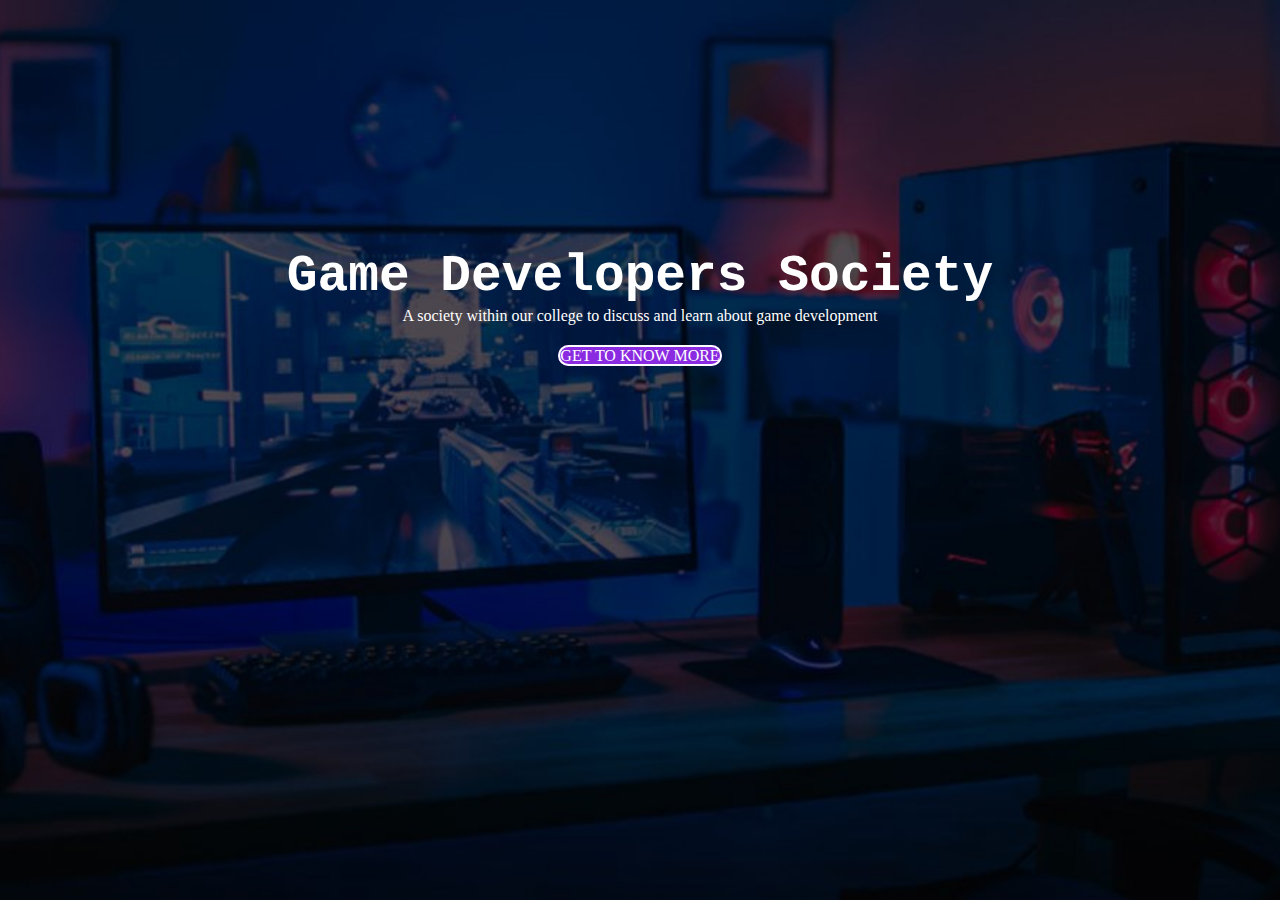
<file: index.html>
<html>
<head> 
    <meta charset ="utf-8">
    <meta name="viewport" content ="width=device-width, initial-scale=1">
    <title> game development</title>
    <link rel = "stylesheet" href="./css/welcome.css">
    <link rel="stylesheet" href="https://stackpath.bootstrapcdn.com/bootstrap/4.3.1/css/bootstrap.min.css" integrity="sha384-ggOyR0iXCbMQv3Xipma34MD+dH/1fQ784/j6cY/iJTQUOhcWr7x9JvoRxT 2MZw1T" crossorigin="anonymous"> 
    <script src="https://stackpath.bootstrapcdn.com/bootstrap/4.3.1/js/bootstrap.min.js" integrity="sha384-JjSmVgyd0p3pXB1rRibZUAYoIIy6OrQ6VrjIEaFf/nJGzIxFDsf4x0xIM+B07j RM" crossorigin="anonymous"></script> 
    <style> h1{ font-size:4vw; font-family: 'Courier New', Courier, monospace; } </style> 
</head> 
<body background = "image/welcome.jpg">
    <div class ="container">
        <div class="text"> 
            <h1>Game Developers Society</h1> 
            <p>A society within our college to discuss and learn about game development</p> 
            <a href = "content.html" style="text-decoration: none;" class = "btn btn-default btn-sm">GET TO KNOW MORE</a> 
        </div> 
    </div> 
</body>
</html
</file>
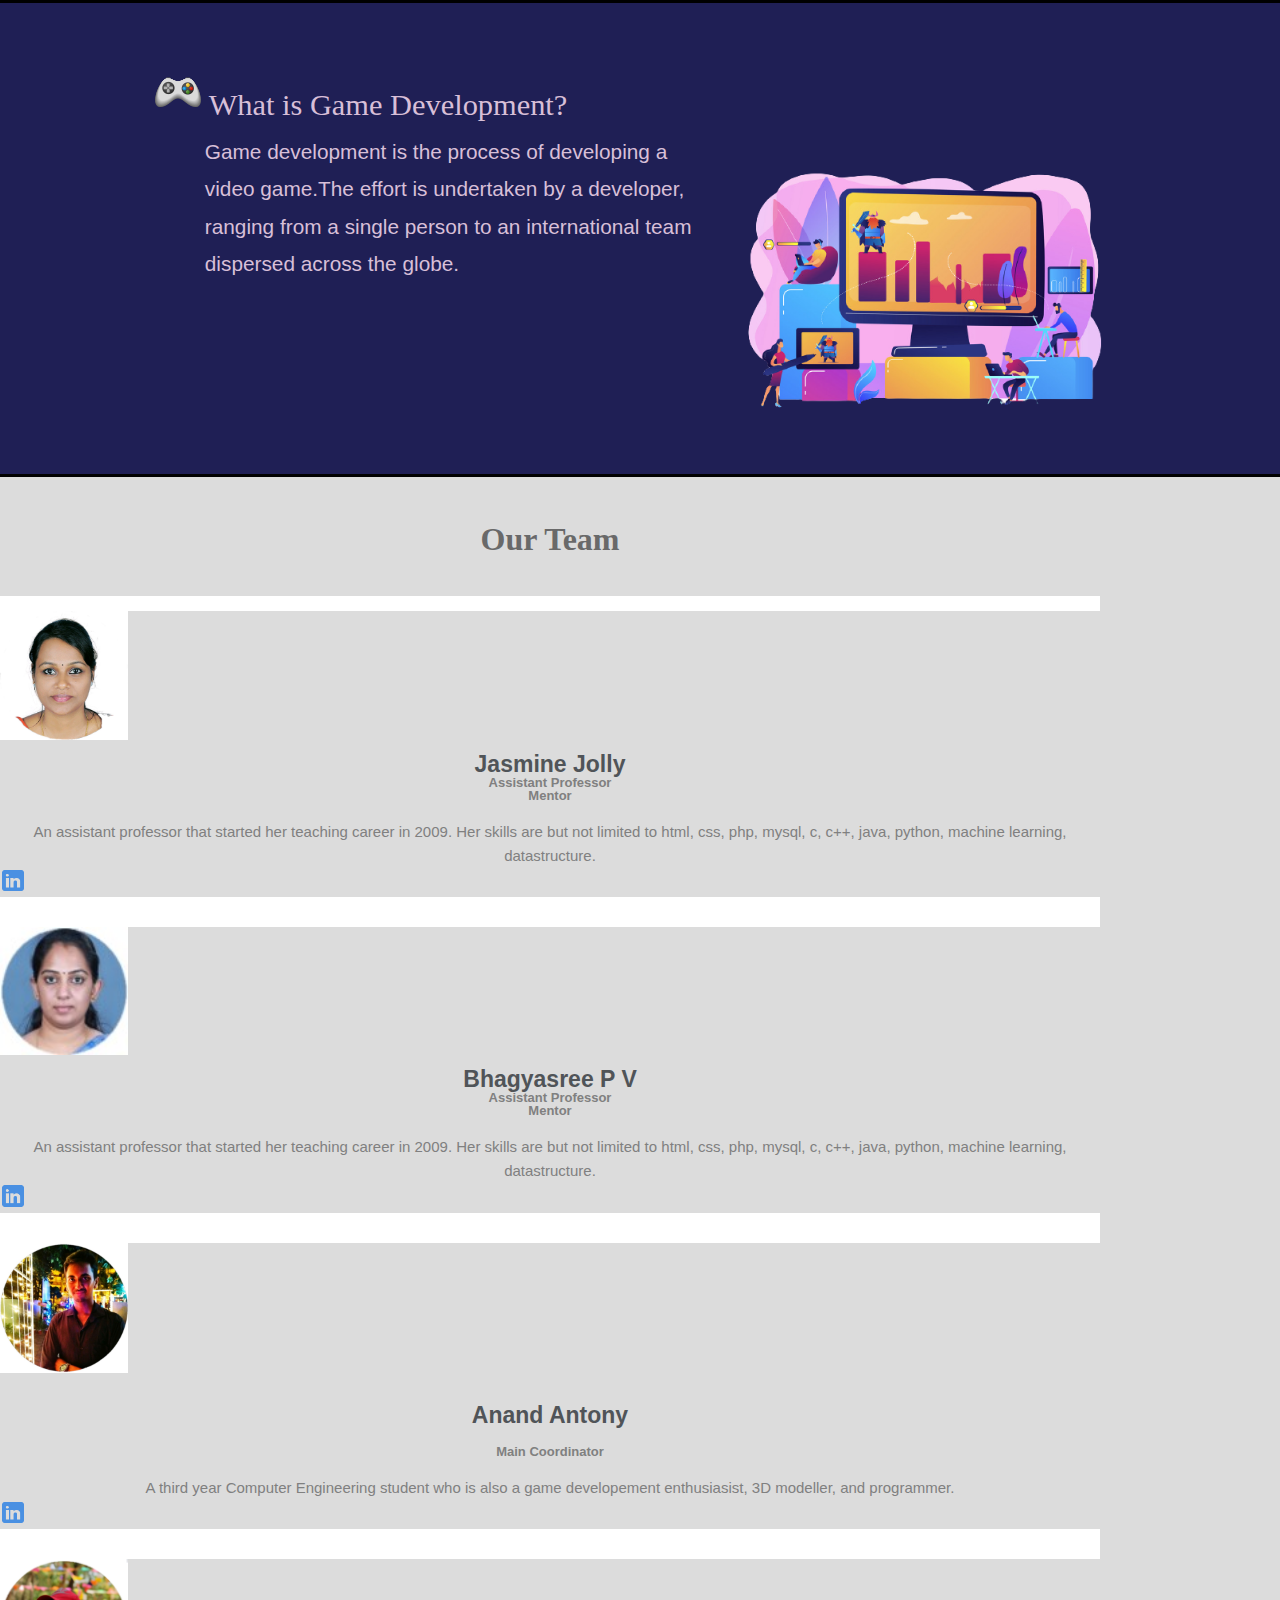
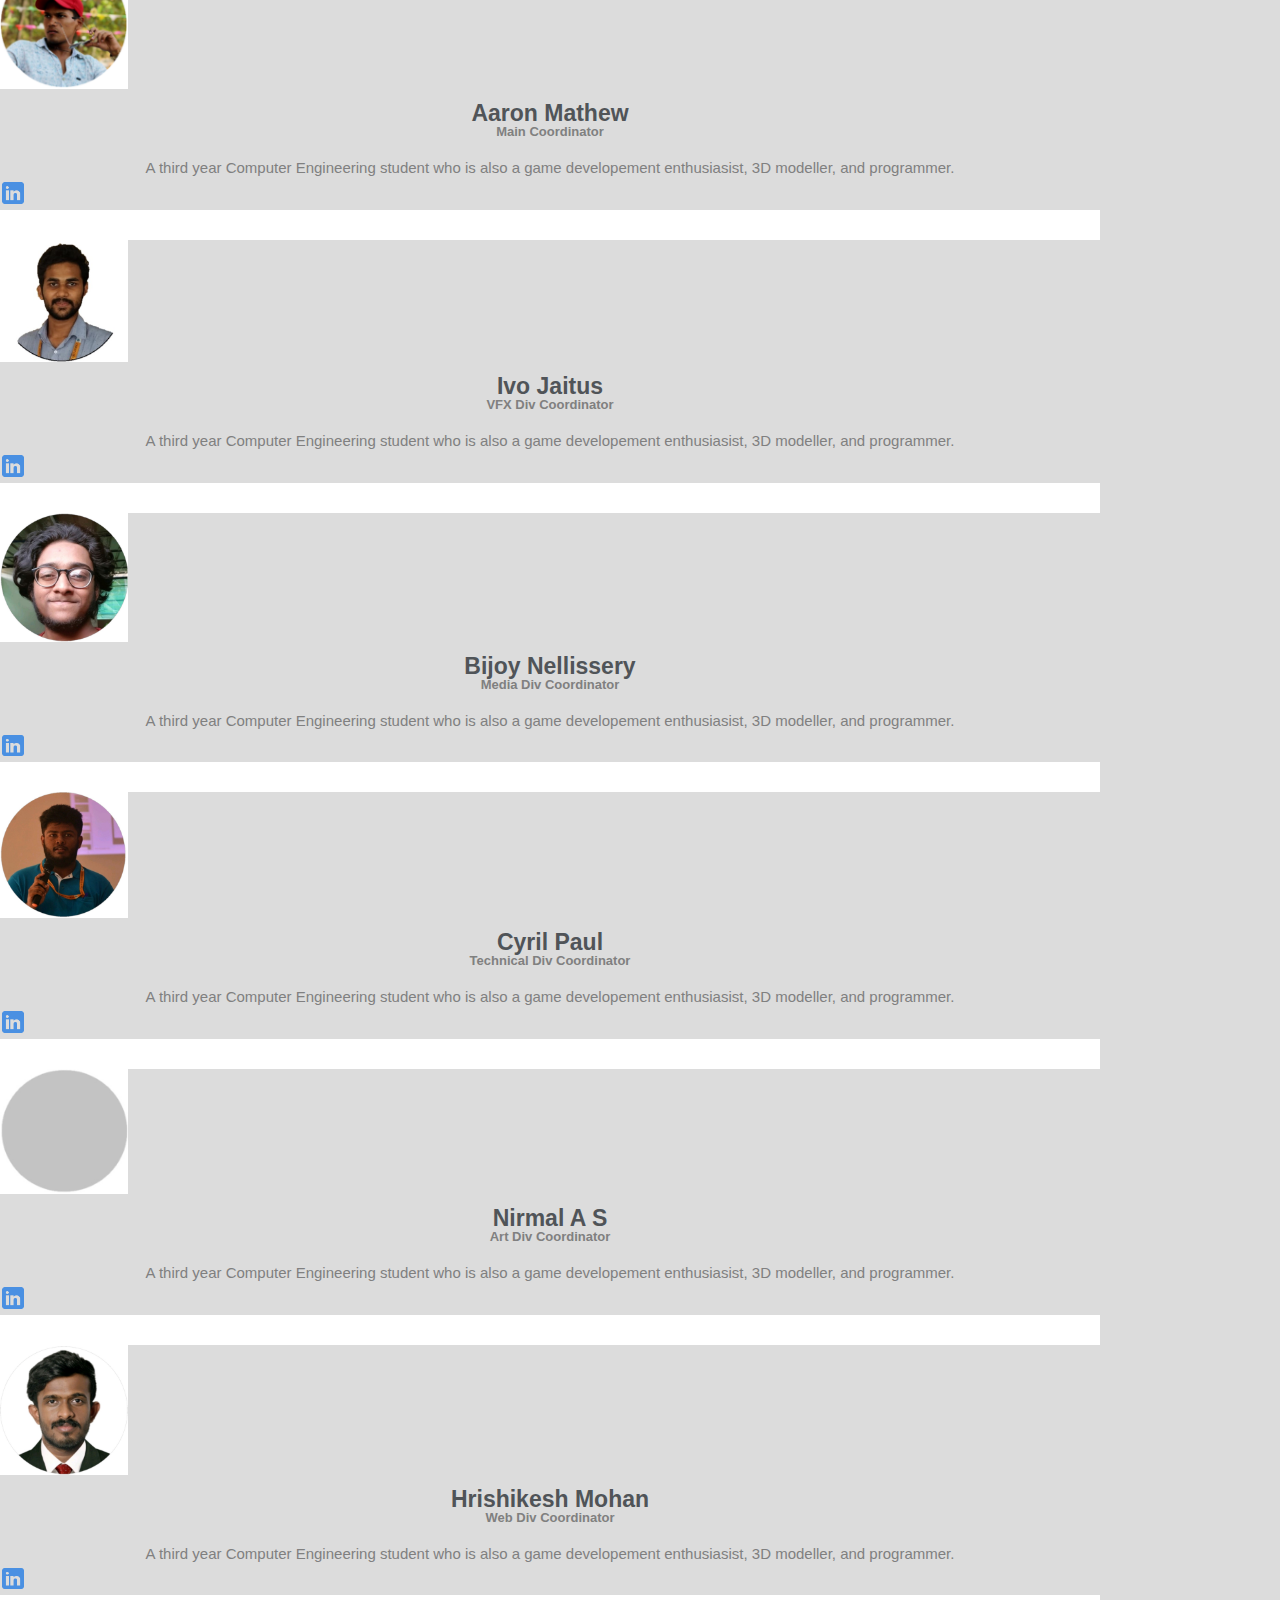
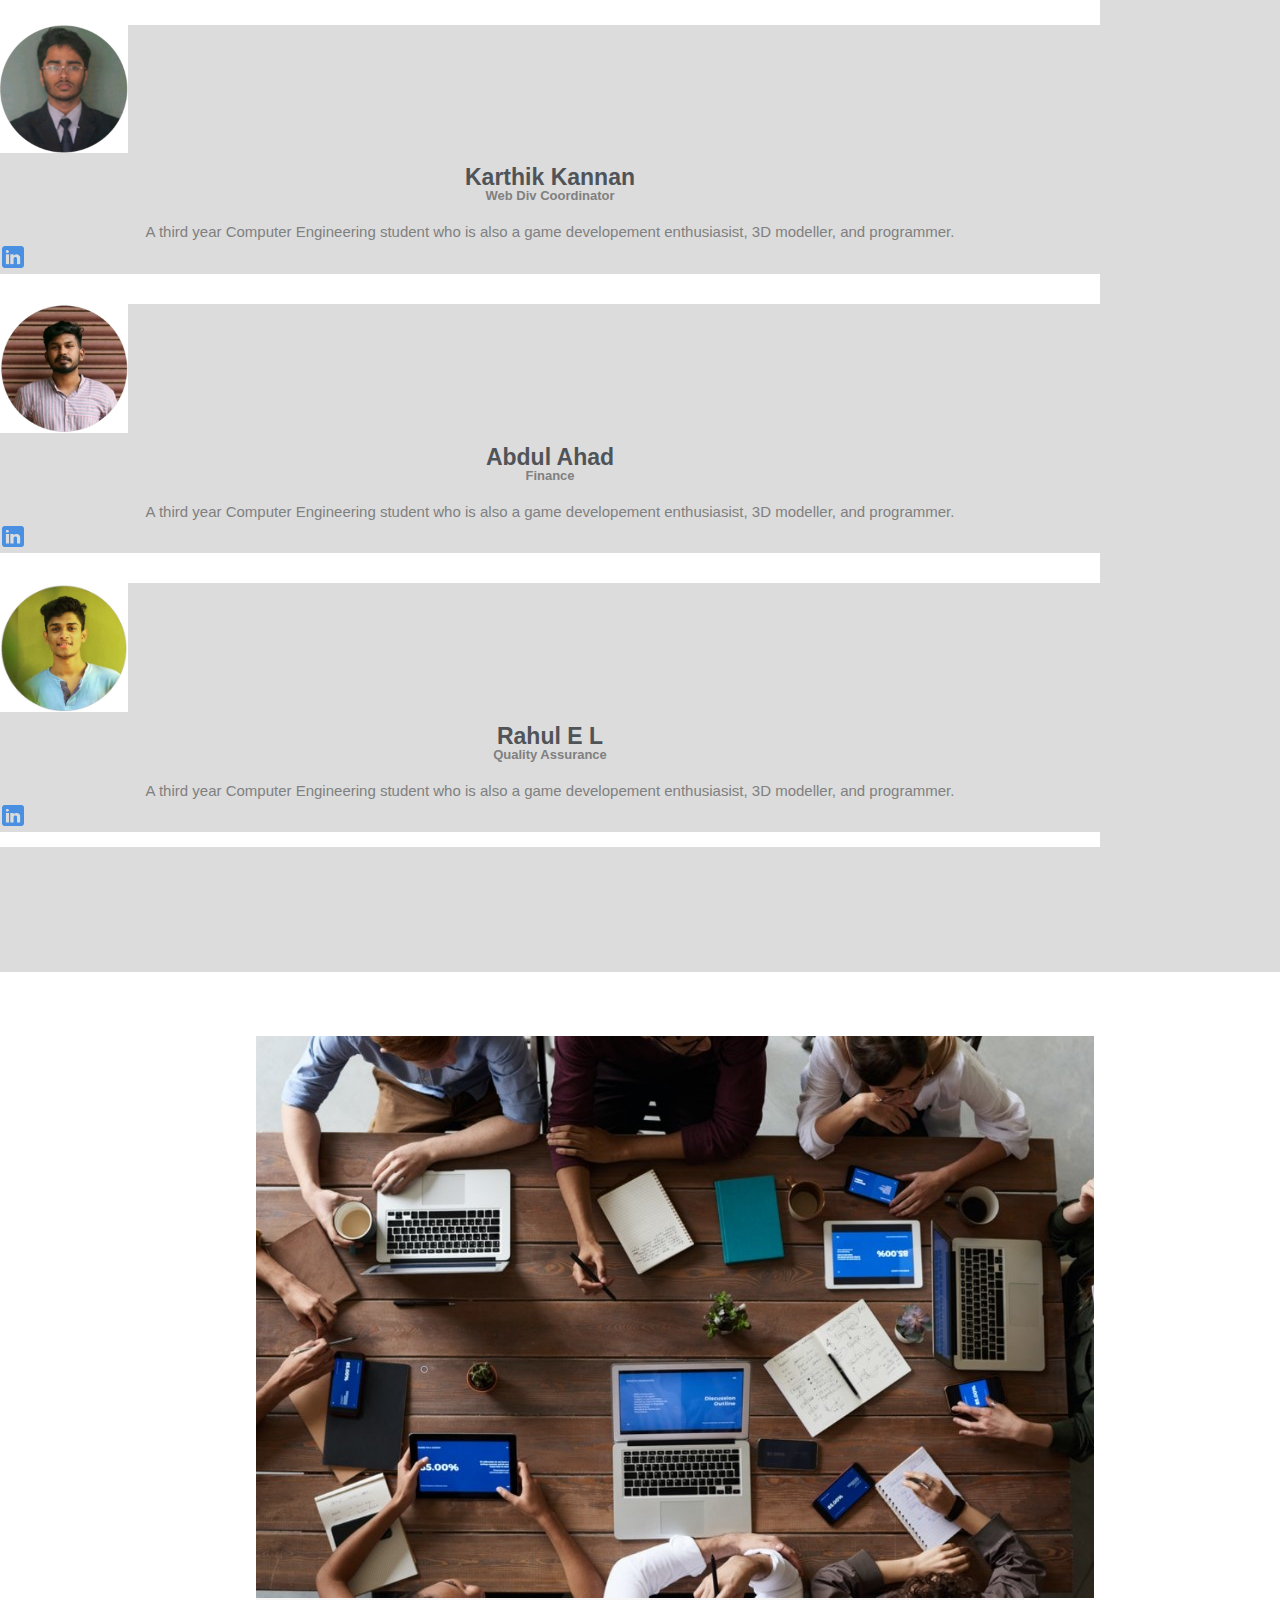
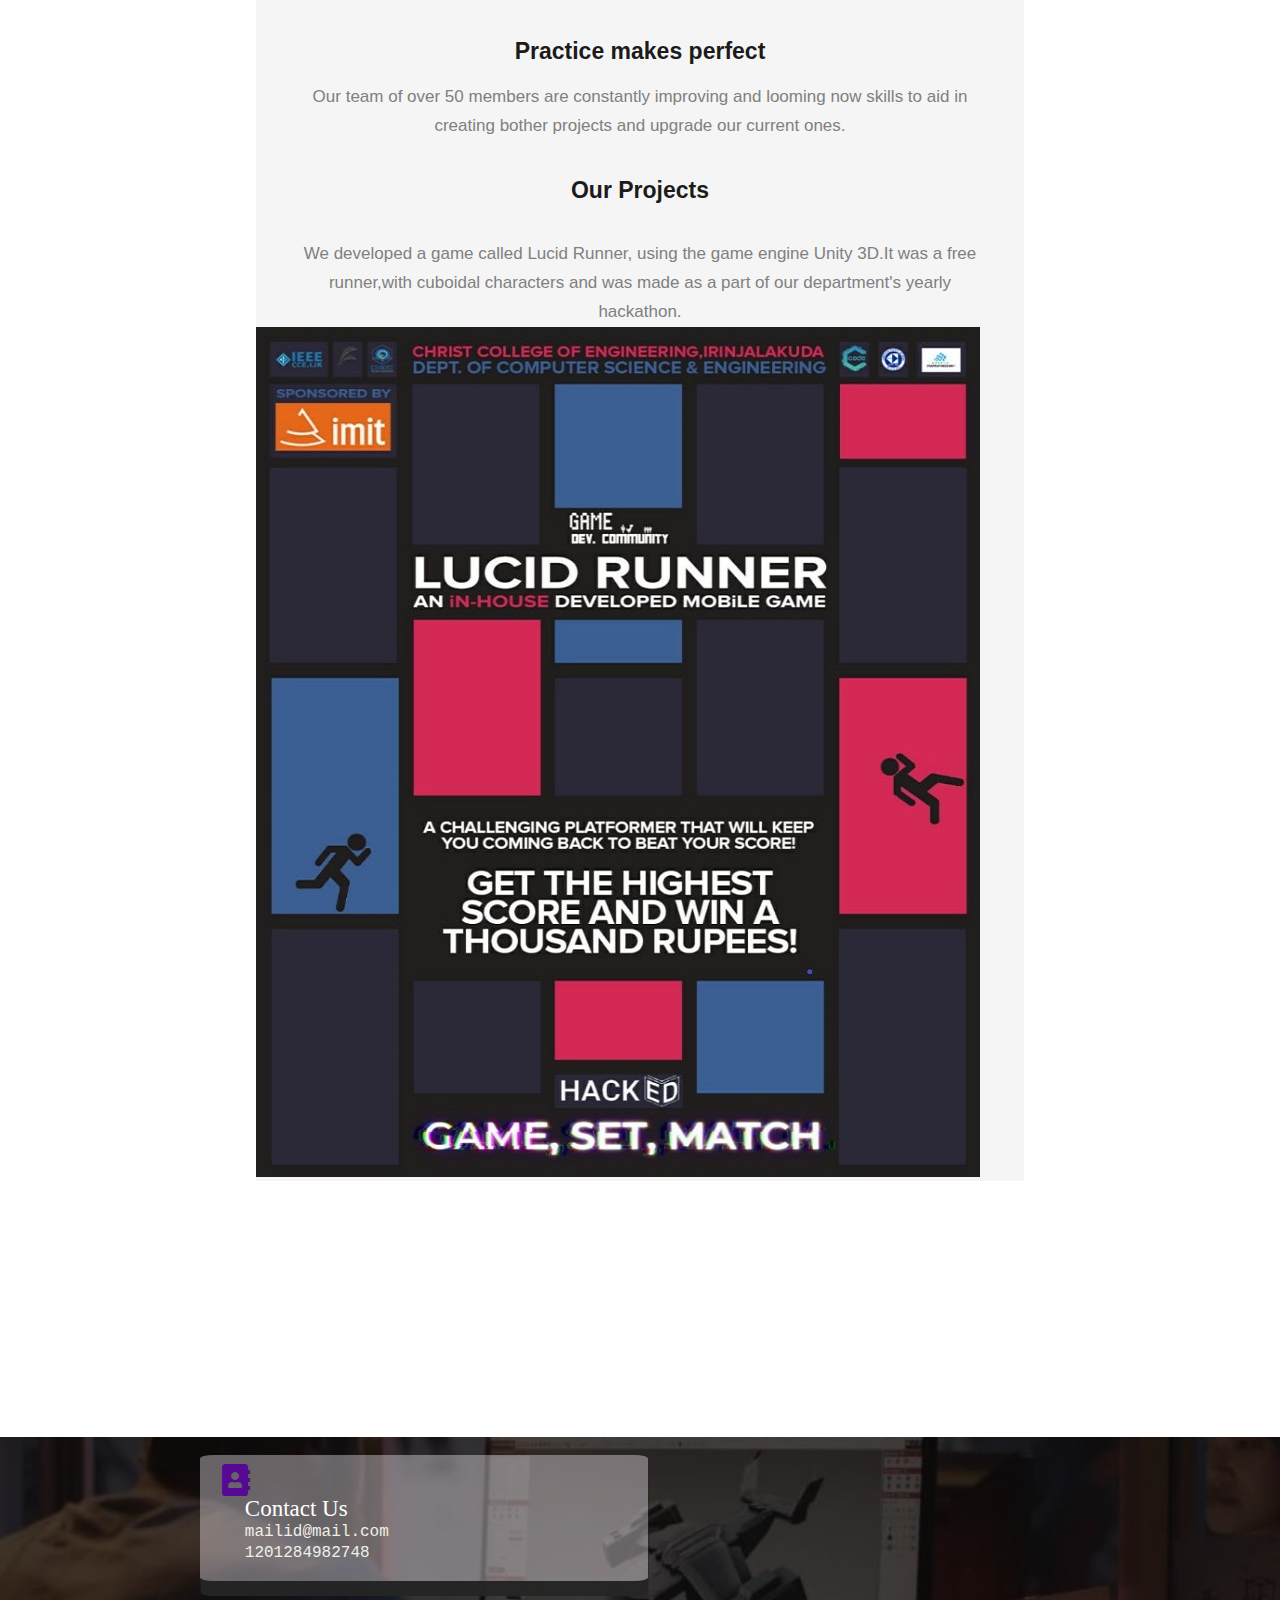
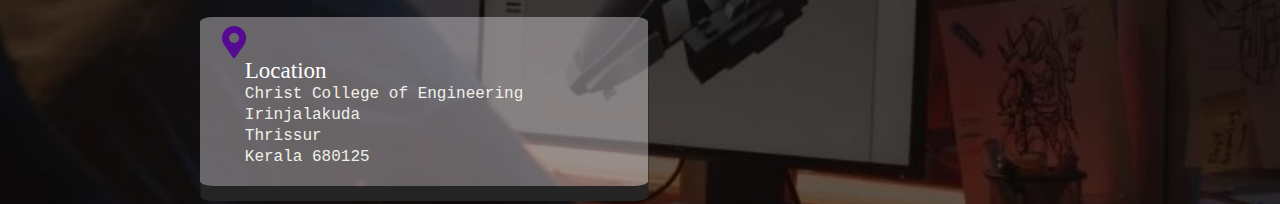
<file: content.html>
<!DOCTYPE html>
<html lang="en">
<head>
    
    <title>cce/game-development-club/</title>

    <link rel="stylesheet" href="./css/ourteam.css">
    
    <link rel="stylesheet" href="https://cdnjs.cloudflare.com/ajax/libs/font-awesome/5.15.3/css/all.min.css">
    <link href="https://cdn.jsdelivr.net/npm/bootstrap@5.0.0-beta3/dist/css/bootstrap.min.css" rel="stylesheet" integrity="sha384-eOJMYsd53ii+scO/bJGFsiCZc+5NDVN2yr8+0RDqr0Ql0h+rP48ckxlpbzKgwra6" crossorigin="anonymous">

</head>
<body>

<!-- What is game development -->
    <div class="main ">
        <h2><img src="image/icons8-video-game-48.png" display:inline; alt="icon"> What is Game Development? </h2>
        <p><img src="image/2nd.png" alt=""  width="450px" style="float: right" >
            Game development is the process of developing a video game.The effort is undertaken by
            a developer, ranging from a single person to an international team dispersed across the globe.        
        </p>
    </div>
<!-- end of what is -->


<!-- our team begins -->
    <div class="block">
    <div class="container " style="width: 1100px;">
        <h1>Our Team</h2>
            
        <div class="row mx-md-n7 row-cols-2 row-cols-lg-3 g-2 g-lg-5 ">

        <div class="col px-md-5 ">
            <div class="p-3 border bg-white">
                <div class="p-box">
                    <div class="photos d-flex justify-content-center">
                        <img src="./image/jasmine.jpg" alt="photo">
                    </div>
                    <h3> <br> Jasmine Jolly</h3>
                    <br>
                    <h4>Assistant Professor <br> Mentor</h4>
                    <br>
                    <p>An assistant professor that started her teaching career in 2009. Her skills are but not limited to html, css, php, mysql, c, c++, java, python, machine learning, datastructure.</p>
                    <a href="https://www.linkedin.com/in/jasmine-jolly-7aa15880">
                        <div class="li d-flex justify-content-center"> 
                            <img src="./image/linkedIn.png" alt="linkedIn" /> 
                        </div> 
                    </a>
                </div>
            </div>
        </div>

        <div class="col px-md-5">
            <div class="p-3 border bg-white">
                <div class="p-box">
                    <div class="photos d-flex justify-content-center">
                        <img src="./image/bhagyasree.jpg" alt="photo">
                    </div>
                    <h3> <br> Bhagyasree P V</h3>
                    <br>
                    <h4>Assistant Professor <br> Mentor</h4>
                    <br>
                    <p>An assistant professor that started her teaching career in 2009. Her skills are but not limited to html, css, php, mysql, c, c++, java, python, machine learning, datastructure.</p>
                    <a href="">
                        <div class="li d-flex justify-content-center">
                            <img src="./image/linkedIn.png" alt="linkedIn" > 
                        </div>
                    </a>
                </div>
            </div>
        </div>

        <div class="col px-md-5">
            <div class="p-3 border bg-white ">
                <div class="p-box ">
                    <div class="photos  d-flex justify-content-center">
                        <img src="./image/anand.jpg" alt="photo">
                    </div><br>
                    <h3> <br> Anand Antony</h3>
                    <br><br>
                    <h4>Main Coordinator</h4>
                    <br>
                    <p>A third year Computer Engineering  student who is also a game developement enthusiasist, 3D modeller, and programmer.</p>
                    <a href="https://www.linkedin.com/in/anandantony99">
                        <div class="li d-flex justify-content-center">
                            <img src="./image/linkedIn.png" alt="linkedIn" >
                        </div>
                    </a>
                </div>
            </div>
        </div>

        <div class="col px-md-5">
            <div class="p-3 border bg-white">
                <div class="p-box">
                    <div class="photos d-flex justify-content-center">
                        <img src="./image/aaron.png" alt="photo">
                    </div>
                    <h3> <br> Aaron Mathew</h3>
                    <br>
                    <h4>Main Coordinator</h4>
                    <br>
                    <p>A third year Computer Engineering  student who is also a game developement enthusiasist, 3D modeller, and programmer.</p>
                    <a href="https://www.linkedin.com/in/aaron-mathew-m">
                        <div class="li d-flex justify-content-center">
                            <img src="./image/linkedIn.png" alt="linkedIn" >
                        </div>
                    </a>
                </div>
            </div>
        </div>

        <div class="col px-md-5">
            <div class="p-3 border bg-white">
                <div class="p-box">
                    <div class="photos d-flex justify-content-center">
                        <img src="./image/ivo.jpg" alt="photo">
                    </div>
                    <h3> <br> Ivo Jaitus</h3>
                    <br>
                    <h4>VFX Div Coordinator</h4>
                    <br>
                    <p>A third year Computer Engineering  student who is also a game developement enthusiasist, 3D modeller, and programmer.</p>
                    <a href="">
                        <div class="li d-flex justify-content-center">
                            <img src="./image/linkedIn.png" alt="linkedIn" >
                        </div>
                    </a>
                </div>
            </div>
        </div>

        <div class="col px-md-5">
            <div class="p-3 border bg-white">
                <div class="p-box">
                    <div class="photos d-flex justify-content-center">
                        <img src="./image/bijoy.jpg" alt="photo">
                    </div>
                    <h3> <br> Bijoy Nellissery</h3>
                    <br>
                    <h4>Media Div Coordinator</h4>
                    <br>
                    <p>A third year Computer Engineering  student who is also a game developement enthusiasist, 3D modeller, and programmer.</p>
                    <a href="https://www.linkedin.com/in/bijoynellissery">
                        <div class="li d-flex justify-content-center">
                            <img src="./image/linkedIn.png" alt="linkedIn" >
                        </div>
                    </a>
                </div>
            </div>
        </div>

        <div class="col px-md-5">
            <div class="p-3 border bg-white">
                <div class="p-box">
                    <div class="photos d-flex justify-content-center">
                        <img src="./image/cyril.jpg" alt="photo">
                    </div>
                    <h3> <br> Cyril Paul</h3>
                    <br>
                    <h4>Technical Div Coordinator</h4>
                    <br>
                    <p>A third year Computer Engineering  student who is also a game developement enthusiasist, 3D modeller, and programmer.</p>
                    <a href="https://www.linkedin.com/in/cyrilpaul98">
                        <div class="li d-flex justify-content-center">
                            <img src="./image/linkedIn.png" alt="linkedIn" >
                        </div>
                    </a>
                </div>
            </div>
        </div>

        <div class="col px-md-5">
            <div class="p-3 border bg-white">
                <div class="p-box">
                    <div class="photos d-flex justify-content-center">
                        <img src="./image/nirmal.jpg" alt="photo">
                    </div>
                    <h3> <br> Nirmal A S</h3>
                    <br>
                    <h4>Art Div Coordinator</h4>
                    <br>
                    <p>A third year Computer Engineering  student who is also a game developement enthusiasist, 3D modeller, and programmer.</p>
                    <a href="https://www.linkedin.com/in/nirmalas281100">
                        <div class="li d-flex justify-content-center">
                            <img src="./image/linkedIn.png" alt="linkedIn" >
                        </div>
                    </a>
                </div>
            </div>
        </div>

        <div class="col px-md-5">
            <div class="p-3 border bg-white">
                <div class="p-box">
                    <div class="photos d-flex justify-content-center">
                        <img src="./image/hrishi.jpg" alt="photo">
                    </div>
                    <h3> <br> Hrishikesh Mohan</h3>
                    <br>
                    <h4>Web Div Coordinator</h4>
                    <br>
                    <p>A third year Computer Engineering  student who is also a game developement enthusiasist, 3D modeller, and programmer.</p>
                    <a href="https://www.linkedin.com/in/hrishikesh-mohan">
                        <div class="li d-flex justify-content-center">
                            <img src="./image/linkedIn.png" alt="linkedIn" >
                        </div>
                    </a>
                </div>
            </div>
        </div>

        <div class="col px-md-5">
            <div class="p-3 border bg-white">
                <div class="p-box">
                    <div class="photos d-flex justify-content-center">
                        <img src="./image/karthik.jpg" alt="photo">
                    </div>
                    <h3><br>  Karthik Kannan</h3>
                    <br>
                    <h4>Web Div Coordinator</h4>
                    <br>
                    <p>A third year Computer Engineering  student who is also a game developement enthusiasist, 3D modeller, and programmer.</p>
                    <a href="https://www.linkedin.com/in/richuijk">
                        <div class="li d-flex justify-content-center">
                            <img src="./image/linkedIn.png" alt="linkedIn" >
                        </div>
                    </a>
                </div>
            </div>
        </div>

        <div class="col px-md-5">
            <div class="p-3 border bg-white">
                <div class="p-box">
                    <div class="photos d-flex justify-content-center">
                        <img src="./image/abdu.jpg" alt="photo">
                    </div>
                    <h3> <br> Abdul Ahad</h3>
                    <br>
                    <h4>Finance</h4>
                    <br>
                    <p>A third year Computer Engineering  student who is also a game developement enthusiasist, 3D modeller, and programmer.</p>
                    <a href="https://www.linkedin.com/in/abdul-ahad-7a97a6145">
                        <div class="li d-flex justify-content-center">
                            <img src="./image/linkedIn.png" alt="linkedIn" >
                        </div>
                    </a>
                </div>
            </div>
        </div>
          <div class="col px-md-5">
            <div class="p-3 border bg-white">
                <div class="p-box">
                    <div class="photos d-flex justify-content-center">
                        <img src="./image/rahul.jpg" alt="photo">
                    </div>
                    <h3> <br> Rahul E L</h3>
                    <br>
                    <h4>Quality Assurance</h4>
                    <br>
                    <p>A third year Computer Engineering  student who is also a game developement enthusiasist, 3D modeller, and programmer.</p>
                    <a href=""><div class="li d-flex justify-content-center">
                        <img src="./image/linkedIn.png" alt="linkedIn" >
                    </div>
                </a>
                </div>
            </div>
        </div>

        </div>
    </div>
    </div>

    <!-- Our team ends -->


    <div class="full">
        <div class="row">
          <div class="col" > 
               <img src="./image/lap.jpg" class="img-fluid" alt="image of a laptop"> 
          </div>
    
          <div class="col">
              <br><br>
              <h3>Practice makes perfect</h3><br>
            <p>Our team of over 50 members are constantly improving
              and looming now skills to aid in creating bother projects
              and upgrade our current ones.
            </p>
          </div>
          <div class="w-100"></div>
          <div class="col"> 
              <br><br>
              <h3>Our Projects</h3><br><br>
            <p>We developed a game called Lucid Runner,
              using the game engine Unity 3D.It was a free runner,with 
              cuboidal characters and was made as a part of our department's yearly
              hackathon.
            </p></div>
          <div class="col"><img src="./image/lucidRunner.jpg" class="img-fluid"  alt="Poster of Lucid Runner game"></div>
        </div>
      </div>

<!-- contact us begins -->
<footer style="background-image: url(./image/contact.jpg);"> 
    <br>
        <div class="contact">
       
           <div class="box">  
               
                   <div class="icon"><i class="fas fa-address-book fa-2x"></i></div>
                   <h3 id="loc">Contact Us</h3>
                   <p>mailid@mail.com <br>
                   1201284982748</p><br>
               
           </div><br><br>
        
       
           <div class="box">
              
                   <div class="icon"><i class="fas fa-map-marker-alt fa-2x"></i></div>
                   <h3 id="loc">Location</h3>
                   <p>Christ College of Engineering<br>
                   Irinjalakuda<br>
                   Thrissur<br>
                   Kerala 680125</P><br>
            </div>
        </div>
     <br>
</footer>   
       
<!-- contact us ends -->
    


      <script src="https://cdn.jsdelivr.net/npm/@popperjs/core@2.9.1/dist/umd/popper.min.js" integrity="sha384-SR1sx49pcuLnqZUnnPwx6FCym0wLsk5JZuNx2bPPENzswTNFaQU1RDvt3wT4gWFG" crossorigin="anonymous"></script>
      <script src="https://cdn.jsdelivr.net/npm/bootstrap@5.0.0-beta3/dist/js/bootstrap.min.js" integrity="sha384-j0CNLUeiqtyaRmlzUHCPZ+Gy5fQu0dQ6eZ/xAww941Ai1SxSY+0EQqNXNE6DZiVc" crossorigin="anonymous"></script>
      <script src="https://cdn.jsdelivr.net/npm/bootstrap@5.0.0-beta3/dist/js/bootstrap.bundle.min.js" integrity="sha384-JEW9xMcG8R+pH31jmWH6WWP0WintQrMb4s7ZOdauHnUtxwoG2vI5DkLtS3qm9Ekf" crossorigin="anonymous"></script>


</body>
</html>
</file>
<file: css/welcome.css>
/*welcome page*/ *{ padding:0; margin:0;
    box-sizing:border-box;
} body
{ overflow:hidden; 
    position:relative; 
    background-position:center; 
    background-repeat: no-repeat; 
    background-size:cover; } 
.container{
text-align:center; 
/* padding:20px;  */
margin-top:20%; 
line-height: 2.5em; 
color:#fff;
} 

.btn.btn-default.btn-sm:hover{ 
    color:black; 
    background-color:white; }
 .btn.btn-default.btn-sm{ 
     background-color:blueviolet; 
     color:white; 
     border:2px solid white; 
     border-radius:25px; } 
/*welcome page*/
</file>
<file: css/ourteam.css>
*{
    padding: 0;
    margin: 0;
}

.main{
    border-top: solid  !important;
    background-color: rgb(31, 31, 85) !important;
    border-bottom:solid !important;
}
.main h2{
   
    margin-top: 5%;
    margin-left: 12%;
    line-height: 1.8em;
    font-family: Georgia, 'Times New Roman', Times, serif;
    font-weight: normal;
    font-size: 1.9em;
    color: thistle;
}
.main p{
    
    margin-left: 16%;
    margin-bottom: 15%;
    margin-right: 10%;
    line-height: 1.8em;
    font-size: 1.3em;
    font-family: sans-serif;
    color:thistle;
    
}









.block{
    background-color: gainsboro;
}


.container h1{
    
    text-align: center;
    color: dimgray;
    border-top: 1.4em solid gainsboro !important;
    border-bottom:1.2em solid gainsboro !important;
    font-family: Cambria, Cochin, Georgia, Times, 'Times New Roman', serif;
   
    
}
.container{
    border-bottom: 125px solid gainsboro !important;
    background-color: gainsboro;
}
.p-box{
    border-top: 15px solid white !important;
    border-bottom: 15px solid white !important;
}
.p-box h3{
    text-align: center;
    color: rgb(80, 84, 88);
    font-family: 'Lucida Sans', 'Lucida Sans Regular', 'Lucida Grande', 'Lucida Sans Unicode', Geneva, Verdana, sans-serif;
    font-weight: bold;
    font-size: 23px;
    margin-top: -20px !important;
}

.p-box h4{
    line-height: 1em;
    text-align: center;
    color: gray;
    font-family: Verdana, Geneva, Tahoma, sans-serif;
    font-size:small;
    margin-top: -20px !important;
}

.p-box p{
    line-height: 1.6em;
    text-align: center;
    color: gray;
    font-family: Verdana, Geneva, Tahoma, sans-serif;
    font-size: 15px;
}

.li img{
    width: 1.6em;
    
}

.photos img{
    width: 8em;
}


/* box */
*{
    padding: 0%;
}

h3
{
    text-align: center;
    color: rgb(27, 27, 27);
    font-family: 'Lucida Sans', 'Lucida Sans Regular', 'Lucida Grande', 'Lucida Sans Unicode', Geneva, Verdana, sans-serif;
    font-weight: bolder;
    font-size: 23px;
}
.full{
    width: 60%;
    margin-left: 20%;
    margin-top:5%;
    background-color:#f5f5f5;
}
.full p{
    line-height: 1.7em;
    text-align: center;
    color: gray;
    font-family: Verdana, Geneva, Tahoma, sans-serif;
    font-size: 17px;
    padding-left: 5%;
    padding-right: 5%;
}




footer{
    background-image:url("./image/contactus.jpeg");
    background-repeat: no-repeat; 
    background-position: center; 
    background-size: cover; 



    height: 30%;
    margin-top: 20%;
}

.box{ 
    border-radius: 3%;
    width: 35%;
    height: 3%;
    color: rgb(240, 240, 232);
    margin-left: 200px !important;
    background-color: rgba(243, 236, 243, 0.397); 
    box-shadow: 0.5px 15px rgba(37, 37, 37, 0.966);
    align-items: center;
    margin:  50px,10px;
    transition: 0.5s;
    
} 
.box h3{
    
    font-family: 'Times New Roman', Times, serif;
    position: relative;
    color: white;
    font-weight: 500;

}
.box p{
    padding-left: 10%;
    font-family: 'Courier New', Courier;
    line-height: 1.3em;
    
    }
.icon{
    color: rgb(86, 10, 148);
   padding-left: 5%;
   padding-top: 2%;
}
#loc{
    text-align: left;
    padding-left: 10%;

}
</file>
